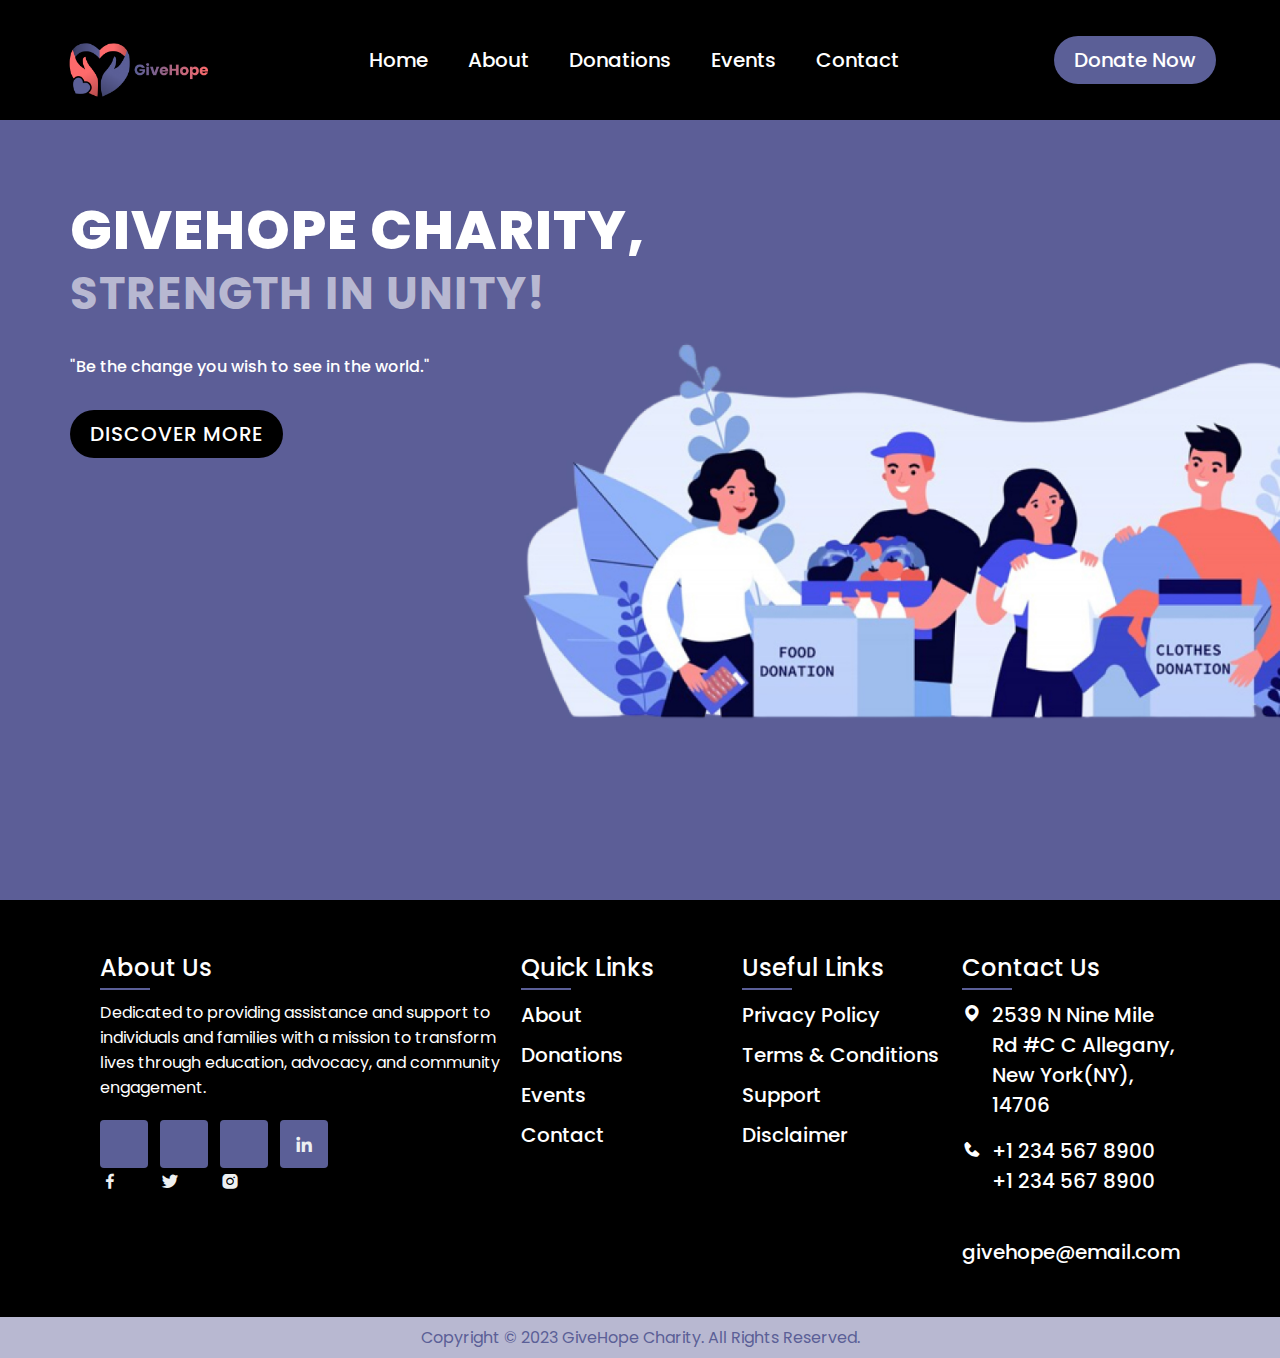
<file: index.html>
<!DOCTYPE html>
<html lang="en">
<head>
    <meta charset="UTF-8">
    <meta http-equiv="X-UA-Compatible" content="IE=edge">
    <meta name="viewport" content="width=device-width, initial-scale=1.0">
    <title>GiveHope Charity</title>
    <link href='https://unpkg.com/boxicons@2.1.4/css/boxicons.min.css' rel='stylesheet'>
    <link rel="stylesheet" href="style.css">
</head>
<body>
    <section>
    <header>
        <div class="logo">
            <img src="GiveHopeLogo1.png" alt="ghlogo">
        </div>
        <nav>
            <ul>
                <li><a href="index.html" class="active">Home</a></li>
                <li><a href="#About">About</a></li>
                <li><a href="#">Donations</a></li>
                <li><a href="#">Events</a></li>
                <li><a href="#Contact">Contact</a></li>
            </ul>
        </nav>
        <div class="button">
            <a href="login.html" class="btn">Donate Now</a>
        </div>
    </header>

    <div class="content">
        <div class="info">
            <h2 id="Home">GiveHope Charity,<br><span>Strength in unity!</span></h2>
            <p>"Be the change you wish to see in the world."</p>
            <a href="#" class="info-btn">Discover More</a>
        </div>
    </div>
</section>

<footer>
    <div class="container">
        <div class="sec aboutus">
            <h2 id="About">About Us</h2>
            <p>Dedicated to providing assistance
                and support to individuals and
                families with a mission to transform
                lives through education, advocacy,
                and community engagement.</p>

                <ul class="sci">
                    <li><a href="#"></a><i class="bx bxl-facebook"></i></li>
                    <li><a href="#"></a><i class="bx bxl-twitter"></i></li>
                    <li><a href="#"></a><i class="bx bxl-instagram-alt"></i></li>
                    <li><a href="#"><i class="bx bxl-linkedin"></i></a></li>
                </ul>
        </div> 
        <div class="sec quicklinks">
            <h2>Quick Links</h2>
            <ul>
                <li><a href="#">About</a></li>
                <li><a href="#">Donations</a></li>
                <li><a href="#">Events</a></li>
                <li><a href="#">Contact</a></li>
            </ul>
        </div>
        <div class="sec quicklinks">
            <h2>Useful Links</h2>
            <ul>
                <li><a href="#">Privacy Policy</a></li>
                <li><a href="#">Terms & Conditions</a></li>
                <li><a href="#">Support</a></li>
                <li><a href="#">Disclaimer</a></li>
            </ul>
        </div>
        <div class="sec contact">
            <h2 id="Contact">Contact Us</h2>
            <ul class="info">
                <li>
                    <span><i class="bx bxs-map"></i></span>
                    <span>2539 N Nine Mile Rd #C C
                        Allegany, New York(NY), 14706</span>
                </li>
                <li>
                    <span><i class="bx bxs-phone" aria-hidden="true"></i></span>
                    <p><a href="tel:+12345678900">+1 234 567 8900</a><br>
                        <a href="tel:+12345678900">+1 234 567 8900</a></p>
                </li>
                    <span><i class="bx bxs-envelope"></i></span>
                    <p><a href="mailto:givehope@email.com">givehope@email.com</a></p>
                </li>
            </ul>
        </div>
    </div>
</footer>
<div class="copyright">Copyright © 2023 GiveHope Charity. All Rights Reserved.</div>
</body>
</html>
</file>
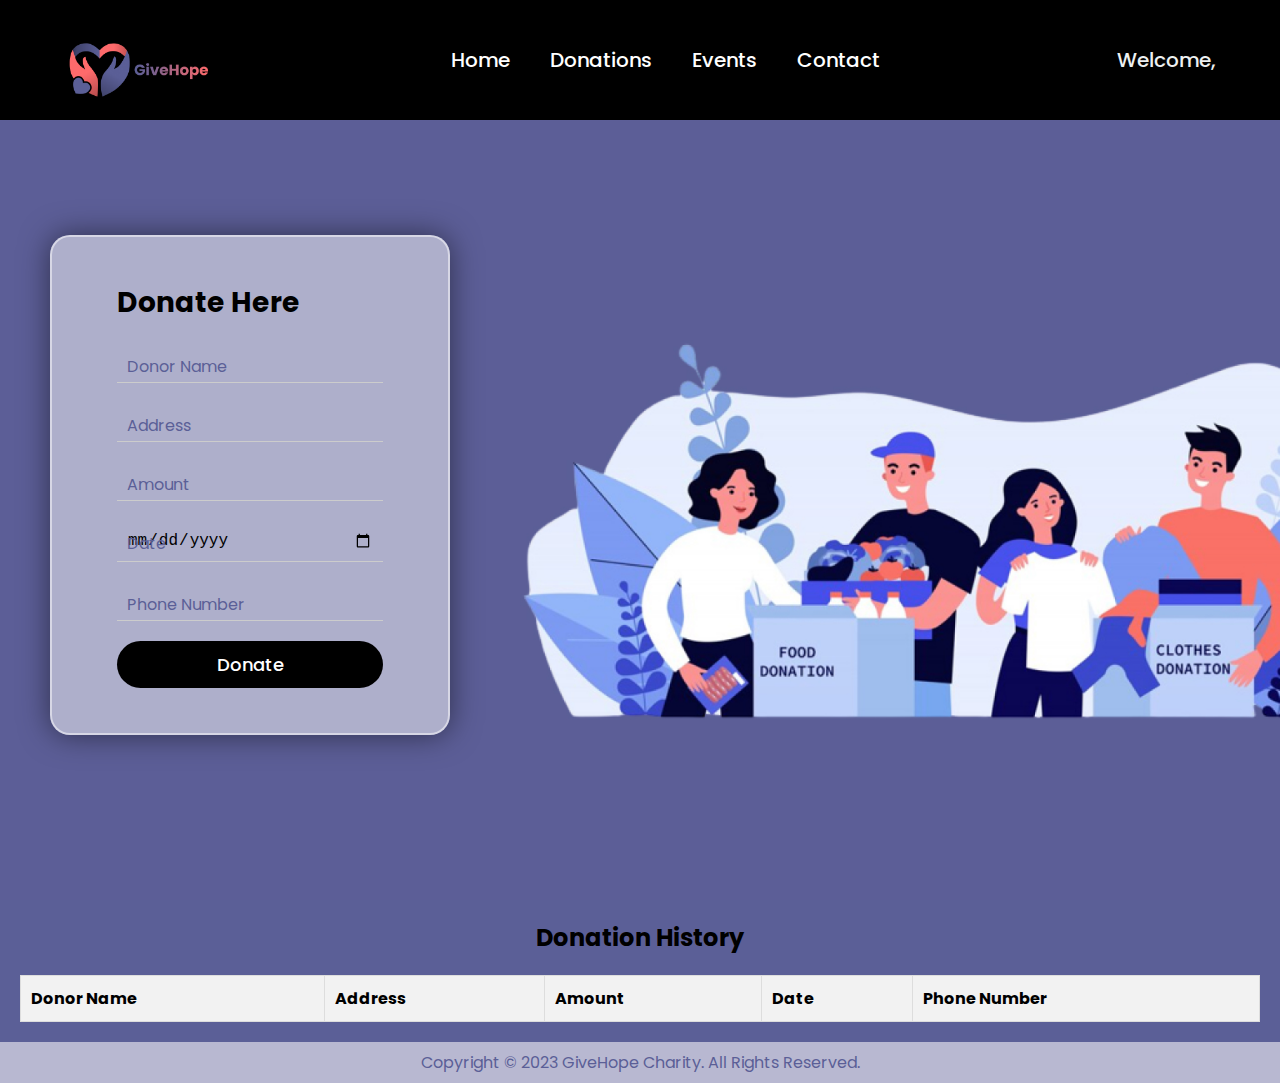
<file: dashboard.html>
<!DOCTYPE html>
<html lang="en">
<head>
    <meta charset="UTF-8">
    <meta http-equiv="X-UA-Compatible" content="IE=edge">
    <meta name="viewport" content="width=device-width, initial-scale=1.0">
    <title>GiveHope Charity</title>
    <link href='https://unpkg.com/boxicons@2.1.4/css/boxicons.min.css' rel='stylesheet'>
    <link rel="stylesheet" href="dashboard.css">
</head>
<body>
    <section>
    <header>
        <div class="logo">
            <img src="GiveHopeLogo1.png" alt="ghlogo">
        </div>
        <nav>
            <ul>
                <li><a href="index.html" class="active">Home</a></li>
                <li><a href="#History">Donations</a></li>
                <li><a href="https://www.google.com/search?q=donation+events+world" target="_blank">Events</a></li>
                <li><a href="https://www.google.com/maps/search/?api=1&query=2539+Nine+Mile+Rd+C,+Allegany,+NY+14706" target="_blank">Contact</a></li>
            </ul>
        </nav>
        <div class="profile">
            <li id="welcomeMessage">Welcome, <span id="usernamePlaceholder"></span></li>
        </div>
    </header>
    </div>
    <div class="wrapper">
        <div class="form-box donate">
            <h2>Donate Here</h2>
            <form id="donateForm">
                <div class="input-box">
                    <input type="name" id="donor" required>
                    <label>Donor Name</label>
                </div>
                <div class="input-box">
                    <input type="text" id="address" required>
                    <label>Address</label>
                </div>
                <div class="input-box">
                    <input type="number" id="amount" required>
                    <label>Amount</label>
                </div>
                <div class="input-box">
                    <input type="date" id="date" required>
                    <label>Date</label>
                </div>
                <div class="input-box">
                    <input type="number" id="phone" required>
                    <label>Phone Number</label>
                </div>
                <button type="submit" class="btn">Donate</button>
            </form>
        </div>
</section>
<footer class="History">
    <h2>Donation History</h2>
    <table id="donationTable">
        <tr>
            <th>Donor Name</th>
            <th>Address</th>
            <th>Amount</th>
            <th>Date</th>
            <th>Phone Number</th>
        </tr>
    </table>
</footer>
<div class="copyright">Copyright © 2023 GiveHope Charity. All Rights Reserved.</div>
<script src="dashboard.js"></script>
</body>
</html>
</file>
<file: style.css>
@import url('https://fonts.googleapis.com/css2?family=Poppins:wght@300;400;500;600;700;800&display=swap');

:root {
    --color-primary:black;

    --color-white: #fff;
}

* {
    margin: 0;
    padding: 0;
    box-sizing: border-box;
}

section {
    position: relative;
    width: 100%;
    min-height: 100vh;
    display: flex;
    flex-direction: column;
    justify-content: flex-start;
    background: url(charity.jpg)no-repeat;
    background-size: cover;
    background-position: center;
}

li, a, button {
    font-family: "Poppins", sans-serif;
    font-weight: 500;
    font-size: 20px;
    color: #edf0f1;
    text-decoration: none;
}

body {
    font-family:  "Poppins", sans-serif;
}

header {
    background-color: var(--color-primary);
    display: flex;
    align-items: center;
    justify-content: space-between;
    padding: 20px 5%;
}

.logo img{
    cursor: pointer;
    float: left;
    width: 150px;
    height: 60px;
    margin-top: 20px;
}

nav ul {
    display: flex;
}

nav ul li {
    list-style: none;
}

nav ul li a{
    font-size: 20px;
    color:var(--color-white);
    text-decoration: none;
    padding: 0 20px;
}

nav ul li a:hover {
    padding: 6px 15px;
    border-radius: 20px;
    background-color: #5B5F97;
}

.btn {
    color: white;
    text-decoration: none;
    text-transform: capitalize;
    background-color: #5B5F97;
    padding: 10px 20px;
    border-radius: 10vh;
}

.btn:hover {
    background-color: rgba(255, 107, 108, 100);
}

.content {
    max-width: 650px;
    margin: 80px 70px;
}

.content .info h2 {
    color: white;
    font-size: 55px;
    text-transform: uppercase;
    font-weight: 800;
    letter-spacing: 1px;
    line-height: 60px;
    margin-bottom: 30px;
}

.content .info h2 span {
    color: #b8b8d1;
    font-size: 45px;
    text-transform: uppercase;
    font-weight: 700;
}

.content .info p {
    font-size: 16px;
    font-weight: 500;
    margin-bottom: 40px;
    color: white;
}

.content .info-btn {
    color: white;
    background: black;
    text-decoration: none;
    text-transform: uppercase;
    font-weight: 500;
    letter-spacing: 1px;
    padding: 10px 20px;
    border-radius: 10vh;
    transition: 0.3s;
    transition-property: background;
}

.content .info-btn:hover{
    background: #b8b8d1;
}

footer{
    position: relative;
    width: 100%;
    height: auto;
    padding: 50px 100px;
    background-color: black;
}

footer .container {
    width: 100%;
    display: grid;
    grid-template-columns: 2fr 1fr 1fr 1fr;
    grid-gap: 20px;
}

footer .container .sec h2 {
    position: relative;
    color: white;
    font-weight: 500;
    margin-bottom: 15px;
}

footer .container .sec h2:before {
    content: '';
    position: absolute;
    bottom: -5px;
    left: 0;
    width: 50px;
    height: 2px;
    background: #5B5F97;
}

footer .container .sec p {
    color: white;

}

.sci {
    margin-top: 20px;
    display: grid;
    grid-template-columns: repeat(4, 50px);
    grid-gap: 10px;
}

.sci li {
    list-style: none;
}

.sci li a {
    display: inline-block;
    width: 48px;
    height: 48px;
    background: #5B5F97;
    display: grid;
    align-content: center;
    justify-content: center;
    text-decoration: none;
    border-radius: 4px;
}

.sci li a:hover {
    background: #b8b8d1;
}

.sci li a .fa {
    color: white;
    font-size: 20px;
}

.quicklinks {
    position: relative;
}

.quicklinks li {
    list-style: none;
}

.quicklinks li a {
    color: white;
    text-decoration: none;
    margin-bottom: 10px;
    display: inline-block;
}

.quicklinks li a:hover {
    color: #b8b8d1;
}

.info {
    position: relative;
}

.info li {
    display: grid;
    grid-template-columns: 30px 1fr;
    margin-bottom: 16px;
}

.info li span:nth-child(1) {
    color: white;
    font-size: 20px;
}

.info li span {
    color: white;
}

.info a {
    color: white;
    text-decoration: none;
}

.info a:hover {
    color: #b8b8d1;
}

.copyright {
    width: 100%;
    background: #b8b8d1;
    padding: 8px 100px;
    text-align: center;
    color: #5B5F97;
}
</file>
<file: dashboard.css>
@import url('https://fonts.googleapis.com/css2?family=Poppins:wght@300;400;500;600;700;800&display=swap');

:root {
    --color-primary:black;

    --color-white: #fff;
}

* {
    margin: 0;
    padding: 0;
    box-sizing: border-box;
}

section {
    position: relative;
    width: 100%;
    min-height: 100vh;
    display: flex;
    flex-direction: column;
    justify-content: flex-start;
    background: url(charity.jpg)no-repeat;
    background-size: cover;
    background-position: center;
}

li, a, button {
    font-family: "Poppins", sans-serif;
    font-weight: 500;
    font-size: 20px;
    color: #edf0f1;
    text-decoration: none;
}

body {
    font-family:  "Poppins", sans-serif;
}

header {
    background-color: var(--color-primary);
    display: flex;
    align-items: center;
    justify-content: space-between;
    padding: 20px 5%;
}
.profile li {
    list-style: none;
}
.logo img{
    cursor: pointer;
    float: left;
    width: 150px;
    height: 60px;
    margin-top: 20px;
}

nav ul {
    display: flex;
}

nav ul li {
    list-style: none;
}

nav ul li a{
    font-size: 20px;
    color:var(--color-white);
    text-decoration: none;
    padding: 0 20px;
}

nav ul li a:hover {
    padding: 6px 15px;
    border-radius: 20px;
    background-color: #5B5F97;
}

.btn {
    color: white;
    text-decoration: none;
    text-transform: capitalize;
    background-color: #5B5F97;
    padding: 10px 20px;
    border-radius: 10vh;
}

.btn:hover {
    background-color: rgba(255, 107, 108, 100);
}

.content {
    max-width: 650px;
    margin: 80px 70px;
}

.content .info h2 {
    color: white;
    font-size: 55px;
    text-transform: uppercase;
    font-weight: 800;
    letter-spacing: 1px;
    line-height: 60px;
    margin-bottom: 30px;
}

.content .info h2 span {
    color: #b8b8d1;
    font-size: 45px;
    text-transform: uppercase;
    font-weight: 700;
}

.content .info p {
    font-size: 16px;
    font-weight: 500;
    margin-bottom: 40px;
    color: white;
}

.content .info-btn {
    color: white;
    background: black;
    text-decoration: none;
    text-transform: uppercase;
    font-weight: 500;
    letter-spacing: 1px;
    padding: 10px 20px;
    border-radius: 10vh;
    transition: 0.3s;
    transition-property: background;
}

.content .info-btn:hover{
    background: #b8b8d1;
}

footer{
    position: relative;
    width: 100%;
    height: auto;
    padding: 50px 100px;
    background-color: white;
}

footer .container {
    width: 100%;
    display: grid;
    grid-template-columns: 2fr 1fr 1fr 1fr;
    grid-gap: 20px;
}

footer .container .sec h2 {
    position: relative;
    color: white;
    font-weight: 500;
    margin-bottom: 15px;
}

footer .container .sec h2:before {
    content: '';
    position: absolute;
    bottom: -5px;
    left: 0;
    width: 50px;
    height: 2px;
    background: #5B5F97;
}

footer .container .sec p {
    color: white;

}

.sci {
    margin-top: 20px;
    display: grid;
    grid-template-columns: repeat(4, 50px);
    grid-gap: 10px;
}

.sci li {
    list-style: none;
}

.sci li a {
    display: inline-block;
    width: 48px;
    height: 48px;
    background: #5B5F97;
    display: grid;
    align-content: center;
    justify-content: center;
    text-decoration: none;
    border-radius: 4px;
}

.sci li a:hover {
    background: #b8b8d1;
}

.sci li a .fa {
    color: white;
    font-size: 20px;
}

.quicklinks {
    position: relative;
}

.quicklinks li {
    list-style: none;
}

.quicklinks li a {
    color: white;
    text-decoration: none;
    margin-bottom: 10px;
    display: inline-block;
}

.quicklinks li a:hover {
    color: #b8b8d1;
}

.info {
    position: relative;
}

.info li {
    display: grid;
    grid-template-columns: 30px 1fr;
    margin-bottom: 16px;
}

.info li span:nth-child(1) {
    color: white;
    font-size: 20px;
}

.info li span {
    color: white;
}

.info a {
    color: white;
    text-decoration: none;
}

.info a:hover {
    color: #b8b8d1;
}

.copyright {
    width: 100%;
    background: #b8b8d1;
    padding: 8px 100px;
    text-align: center;
    color: #5B5F97;
}
.wrapper {
    position: relative;
    margin-top: 70px;
    margin-left: 50px;
    transform: translateY(5vh);
    width: 400px;
    height: 500px;
    padding: 25px;
    background: transparent;
    border: 2px solid rgba(255, 255, 255, .5);
    border-radius: 20px;
    background: RGBA(255,255,255,0.50);
    box-shadow: 0 0 30px rgba(0, 0, 0, 0.5);
    display: flex;
    justify-content: center;
    align-items: center;
    overflow: hidden;
    transition: height .2s ease;
}

.wrapper.active {
    height: 480px;
}

.wrapper .form-box {
    width: 100%;
    padding: 40px;
}

.wrapper h2 {
    font-size: 28px;
    margin-bottom: 20px;
    color: var(--color-primary);
}

.form-box form {
    display: flex;
    flex-direction: column;
    gap: 20px;
}

.input-box {
    position: relative;
}

.input-box input {
    width: 100%;
    padding: 10px;
    border: none;
    border-bottom: 1px solid #ccc;
    outline: none;
    font-size: 16px;
    color: var(--color-primary);
    background-color: transparent;
    transition: border-color 0.3s ease;
}

.input-box input:focus,
.input-box input:valid {
    border-color: var(--color-primary);
}

.input-box label {
    position: absolute;
    top: 10px;
    left: 10px;
    font-size: 16px;
    color: #5B5F97;
    pointer-events: none;
    transition: top 0.3s ease, left 0.3s ease, font-size 0.3s ease;
}

.input-box input:focus + label,
.input-box input:valid + label {
    top: -18px;
    left: 5px;
    font-size: 12px;
    color: var(--color-primary);
}

.button-box {
    text-align: center;
}

.btn {
    padding: 10px 20px;
    border-radius: 10vh;
    font-size: 18px;
    color: white;
    background-color: var(--color-primary);
    cursor: pointer;
    border: none;
    transition: background-color 0.3s ease;
}

.btn:hover {
    background-color: rgba(0, 0, 0, 0.8);
}

@media screen and (max-width: 768px) {
    .wrapper {
        width: 100%;
        margin: 20px auto;
        transform: translateY(0);
    }
}
footer {
    background-color: #5B5F97;
    padding: 20px;
    text-align: center;
}

#donationTable {
    width: 100%;
    border-collapse: collapse;
    margin-top: 20px;
}

#donationTable th, #donationTable td {
    padding: 10px;
    border: 1px solid #ddd;
    text-align: left;
}

#donationTable th {
    background-color: #f2f2f2;
}
</file>
